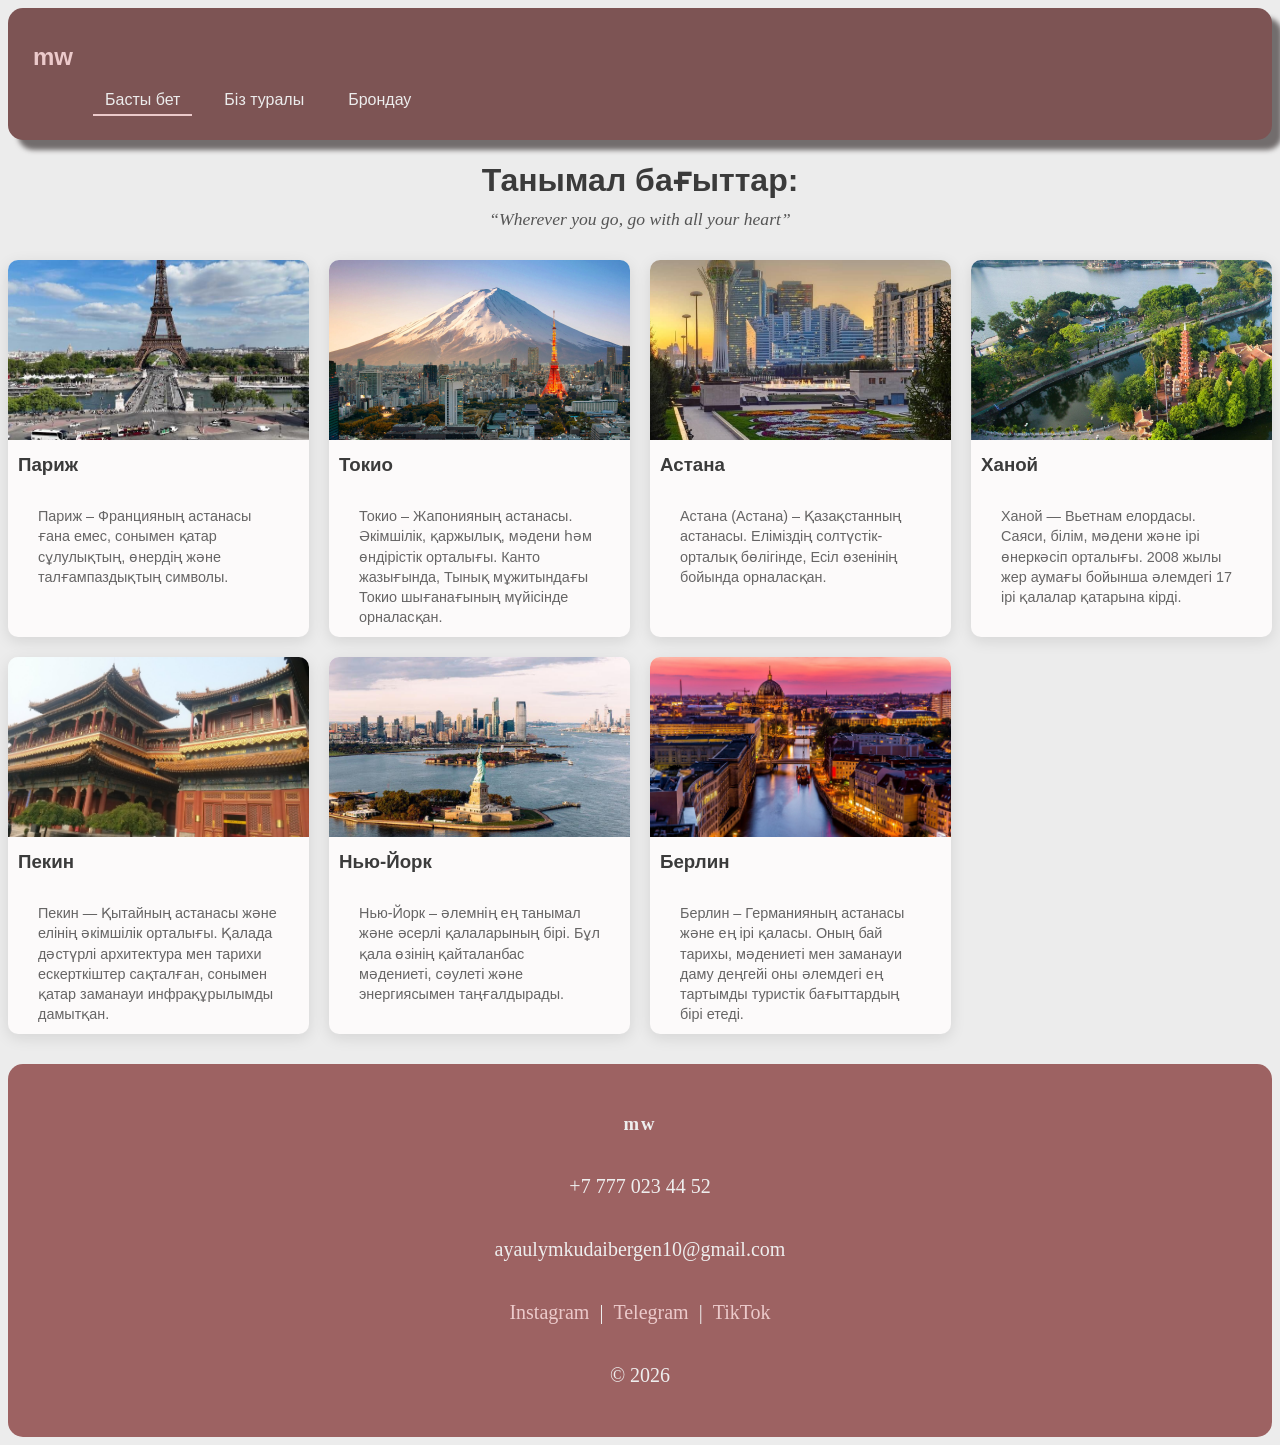
<file: index.html>
<!DOCTYPE html>
<html lang="en">
<head>
    <meta charset="UTF-8">
    <meta name="viewport" content="width=device-width, initial-scale=1.0">
    <title>Басты бет</title>
    <link rel="stylesheet" href="style.css">
</head>
<body>
    <header>
        <nav>
            <div>
                <H1>mw</H1>
                <ul class="nav-list">
                    <li><a href="index.html">Басты бет</a></li>
                    <li><a href="about.html">Біз туралы</a></li>
                    <li><a href="contact.html">Брондау</a></li>
                </ul>
            </div>
            <div class="hamburger">&#9776;</div>
        </nav>
    </header>
    <main>
        <h1>Танымал бағыттар:</h1>
        <q>Wherever you go, go with all your heart</q>
        <section class="main-info">
            <div class="city">
                <img src="photo1.jpg" alt="Париж">
                <h3>Париж</h3>
                <p>Париж – Францияның астанасы ғана емес, сонымен қатар сұлулықтың, өнердің және талғампаздықтың символы.</p>
            </div>
            <div class="city">
                <img src="photo2.webp" alt="Токио">
                <h3>Токио</h3>
                <p>Токио – Жапонияның астанасы. Әкімшілік, қаржылық, мәдени һәм өндірістік орталығы. Канто жазығында, Тынық мұжитындағы Токио шығанағының мүйісінде орналасқан.</p>
            </div>
            <div class="city">
                <img src="city3.png" alt="Астана">
                <h3>Астана</h3>
                <p>Астана (Астана) – Қазақстанның астанасы. Еліміздің солтүстік-орталық бөлігінде, Есіл өзенінің бойында орналасқан.</p>
            </div>
            <div class="city">
                <img src="city4.jpg" alt="Ханой">
                <h3>Ханой</h3>
                <p>Ханой — Вьетнам елордасы. Саяси, білім, мәдени және ірі өнеркәсіп орталығы. 2008 жылы жер аумағы бойынша әлемдегі 17 ірі қалалар қатарына кірді.</p>
            </div>
            <div class="city">
                <img src="photo5.jpg" alt="Пекин">
                <h3>Пекин</h3>
                <p>Пекин — Қытайның астанасы және елінің әкімшілік орталығы. Қалада дәстүрлі архитектура мен тарихи ескерткіштер сақталған, сонымен қатар заманауи инфрақұрылымды дамытқан.</p>
            </div>            
            <div class="city">
                <img src="photo6.jfif" alt="Нью-Йорк">
                <h3>Нью-Йорк</h3>
                <p>Нью-Йорк – әлемнің ең танымал және әсерлі қалаларының бірі. Бұл қала өзінің қайталанбас мәдениеті, сәулеті және энергиясымен таңғалдырады.</p>
            </div>

            <div class="city">
                <img src="photo7.jpg" alt="Берлин">
                <h3>Берлин</h3>
                <p>Берлин – Германияның астанасы және ең ірі қаласы. Оның бай тарихы, мәдениеті мен заманауи даму деңгейі оны әлемдегі ең тартымды туристік бағыттардың бірі етеді.</p>
            </div>
        </section>
    </main>
    <footer class="footer">
    <div class="footer-info">
        <h3>mw</h3>

        <p> +7 777 023 44 52</p>
        <p> ayaulymkudaibergen10@gmail.com</p>

        <p class="socials">
        <a href="https://instagram.com/your_inst" target="_blank">Instagram</a> |
        <a href="https://t.me/your_tg" target="_blank">Telegram</a> |
        <a href="https://tiktok.com/@your_tt" target="_blank">TikTok</a>
        </p>
        <p class="year">&copy; 2026</p>
    </div>
    </footer>
    <script src="script.js"></script>
</body>
</html>
</file>
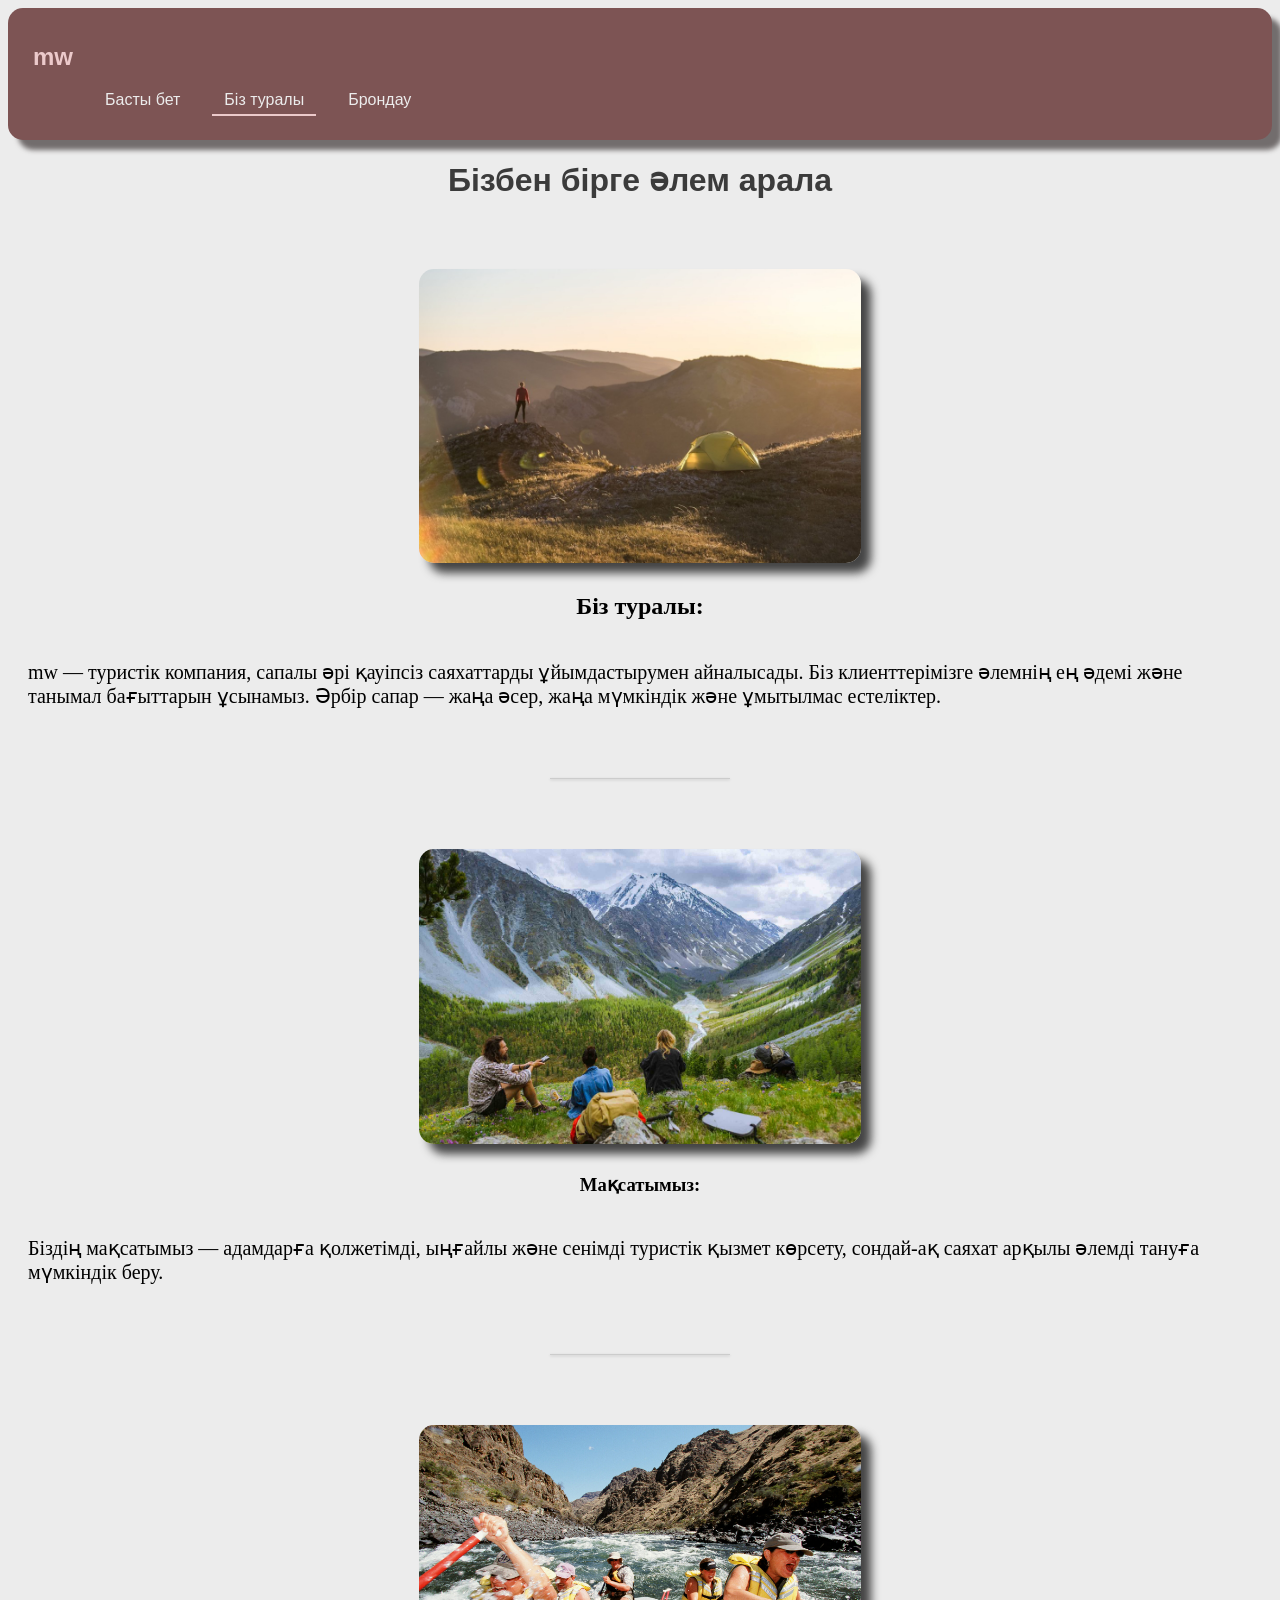
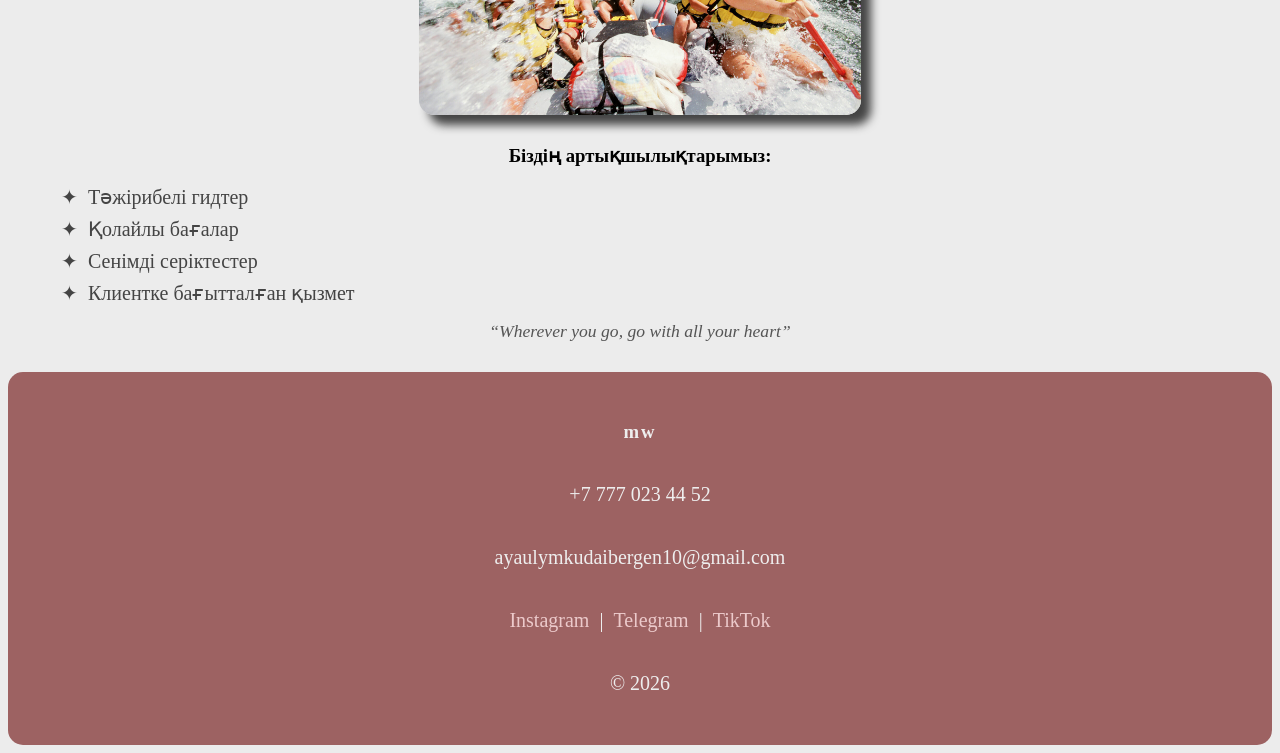
<file: about.html>
<!DOCTYPE html>
<html lang="en">
<head>
    <meta charset="UTF-8">
    <meta name="viewport" content="width=device-width, initial-scale=1.0">
    <title>Біз туралы</title>
    <link rel="stylesheet" href="style.css">
</head>
<body>
    <header>
        <nav>
            <div>
                <H1>mw</H1> 
                <ul class="nav-list">
                    <li><a href="index.html">Басты бет</a></li>
                    <li><a href="about.html">Біз туралы</a></li>
                    <li><a href="contact.html">Брондау</a></li>
                </ul>
            </div>
            <div class="hamburger">&#9776;</div>
        </nav>
    </header>
    <main>
        <h1>Бізбен бірге әлем арала</h1>
        <img src="photo8.jpg" alt="Туризм" id="photo8">
        <h2 class="bout-text">Біз туралы:</h2>
        <p>mw — туристік компания, сапалы әрі қауіпсіз саяхаттарды ұйымдастырумен айналысады.
        Біз клиенттерімізге әлемнің ең әдемі және танымал бағыттарын ұсынамыз.
        Әрбір сапар — жаңа әсер, жаңа мүмкіндік және ұмытылмас естеліктер.</p>
        <hr class="hr1">
        <img src="photo9.jpg" alt="Туризм" id="photo8">
        <h3 class="bout-text">Мақсатымыз:</h3>
        <p>Біздің мақсатымыз — адамдарға қолжетімді, ыңғайлы және сенімді туристік қызмет көрсету,
        сондай-ақ саяхат арқылы әлемді тануға мүмкіндік беру.</p>
        <hr class="hr1">
        <img src="photo10.jpg" alt="Туризм" id="photo8">
        <h3 class="bout-text">Біздің артықшылықтарымыз:</h3>
        <ul class="listt">
            <li>Тәжірибелі гидтер</li>
            <li>Қолайлы бағалар</li>
            <li>Сенімді серіктестер</li>
            <li>Клиентке бағытталған қызмет</li>
        </ul>
        <q>Wherever you go, go with all your heart</q>
    </main>
    <footer class="footer">
    <div class="footer-info">
        <h3>mw</h3>

        <p> +7 777 023 44 52</p>
        <p> ayaulymkudaibergen10@gmail.com</p>

        <p class="socials">
        <a href="https://instagram.com/your_inst" target="_blank">Instagram</a> |
        <a href="https://t.me/your_tg" target="_blank">Telegram</a> |
        <a href="https://tiktok.com/@your_tt" target="_blank">TikTok</a>
        </p>
        <p class="year">&copy; 2026</p>
    </div>
    </footer>
    <script src="script.js"></script>
</body>
</html>
</file>
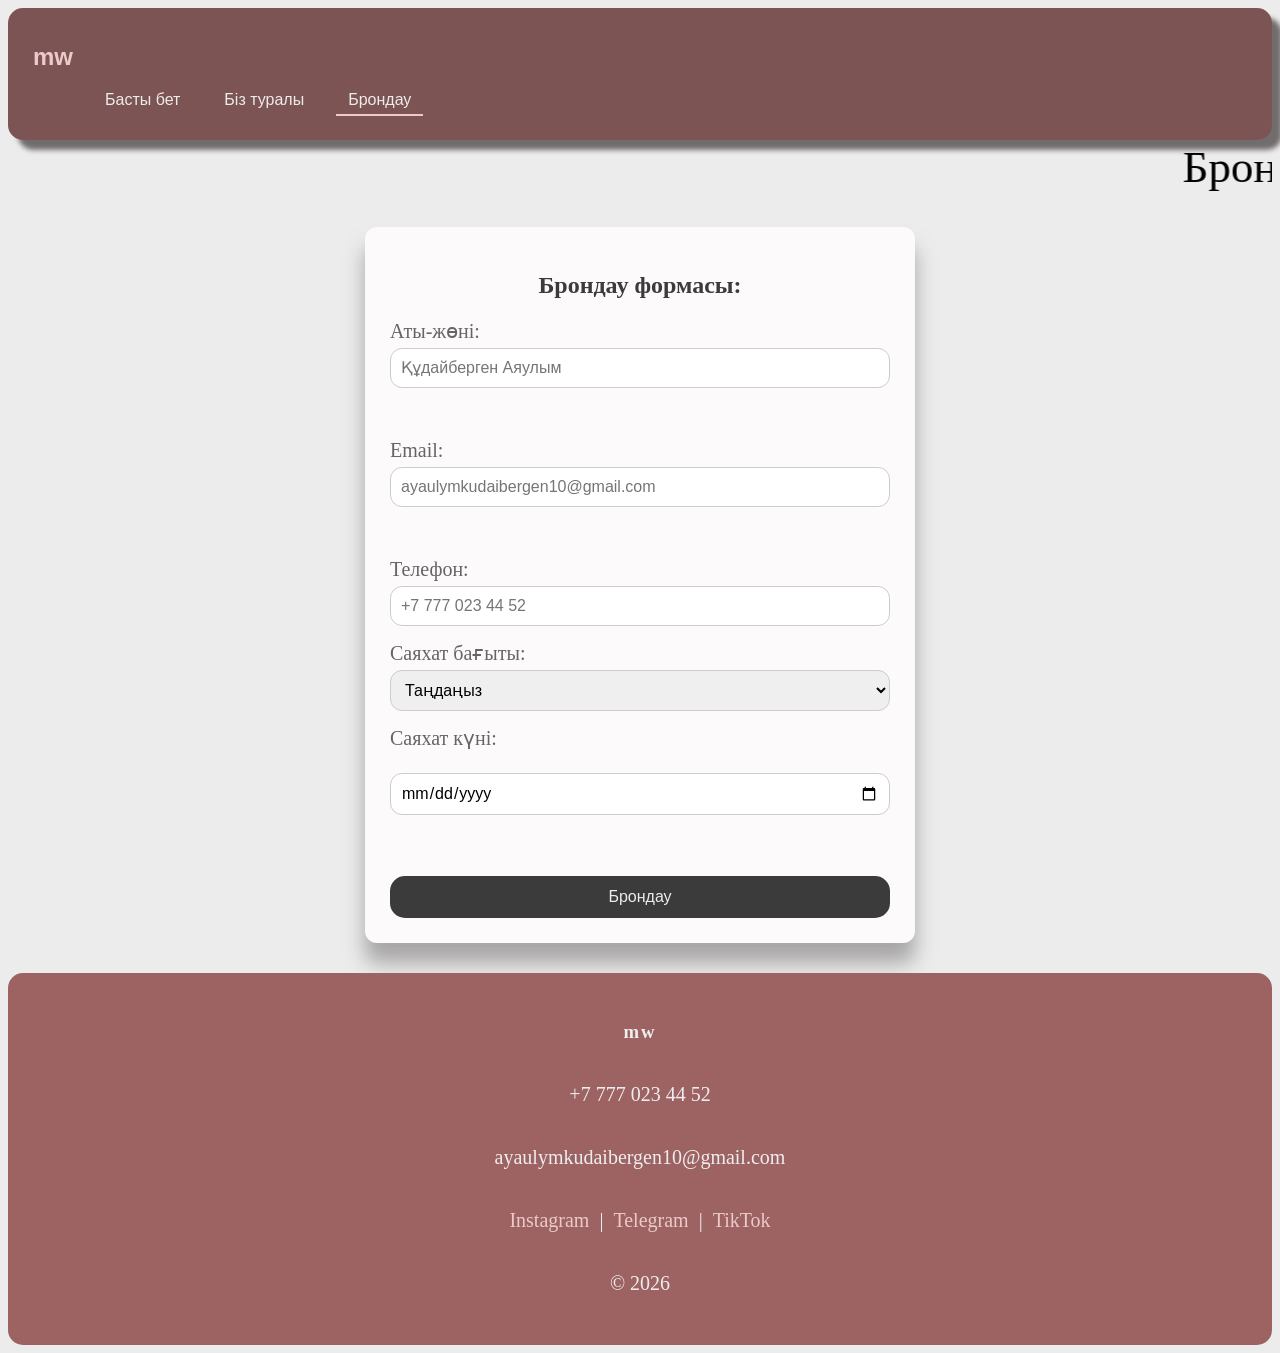
<file: contact.html>
<!DOCTYPE html>
<html lang="en">

<head>
    <meta charset="UTF-8">
    <meta name="viewport" content="width=device-width, initial-scale=1.0">
    <title>Брондау</title>
    <link rel="stylesheet" href="style.css">
</head>

<body>
    <header>
        <nav>
            <div>
                <H1>mw</H1>
                <ul class="nav-list">
                    <li><a href="index.html">Басты бет</a></li>
                    <li><a href="about.html">Біз туралы</a></li>
                    <li><a href="contact.html">Брондау</a></li>
                </ul>
            </div>
            <div class="hamburger">&#9776;</div>
        </nav>
    </header>
    <main>
        <marquee behavior="" direction="" style="font-size: 45px;">Брондау бөлігі</marquee>
        <section class="booking">
            <h2>Брондау формасы:</h2>
            <form>
                <label for="name">Аты-жөні:</label>
                <input type="text" id="name" name="name" placeholder="Құдайберген Аяулым"
                    pattern="[A-Za-zА-Яа-яӘәІіҢңҒғҮүҰұҚқӨөҺһ ]+" required><br><br>

                <label for="email">Email:</label>
                <input type="email" id="email" name="email" placeholder="ayaulymkudaibergen10@gmail.com"
                    required><br><br>

                <label for="phone">Телефон:</label>
                <input type="tel" id="phone" name="phone" placeholder="+7 777 023 44 52" pattern="[0-9+ ]{10,15}"
                    required>
                <label for="destination">Саяхат бағыты:</label>
                <select name="destination" id="destination">
                    <option value="" disabled selected>Таңдаңыз</option>
                    <option>Париж</option>
                    <option>Токио</option>
                    <option>Астана</option>
                    <option>Ханой</option>
                </select>

                <label for="date">Саяхат күні:</label><br>
                <input type="date" id="date" name="date" required><br><br>

                <button type="submit">Брондау</button>
            </form>
        </section>
    </main>
    <footer class="footer">
        <div class="footer-info">
            <h3>mw</h3>

            <p> +7 777 023 44 52</p>
            <p> ayaulymkudaibergen10@gmail.com</p>

            <p class="socials">
                <a href="https://instagram.com/your_inst" target="_blank">Instagram</a> |
                <a href="https://t.me/your_tg" target="_blank">Telegram</a> |
                <a href="https://tiktok.com/@your_tt" target="_blank">TikTok</a>
            </p>
            <p class="year">&copy; 2026</p>
        </div>
    </footer>
    <script src="script.js"></script>
</body>

</html>
</file>
<file: style.css>
body{
    background-color: #ECECEC;
}
nav{
    display: flex;
    border-radius: 15px;
    background-color: #7d5454;
    color: #ECCACB;
    font-family: "Helvetica", sans-serif;
    justify-content: space-between;
    align-items: center;
    padding: 15px 25px;
    box-shadow: 10px 10px 5px #726d6d;
}
.nav-list{
    list-style: none;
    display: flex;
}
.nav-list li{
    margin-left: 20px;
}
.nav-list li a{
    text-decoration: none;
    font-family: 'Poppins', sans-serif;
    color: #ECECEC;
    transition: 0.4s;
    font-weight: 500;
    padding: 8px 12px;
    position: relative;
}
.nav-list li a::after{
    content: '';
    position: absolute;
    width: 0%;
    height: 2px;
    bottom: 0;
    left: 0;
    background-color: #ECCACB;
    transition: 0.3s;
}
.nav-list li a:hover::after,
.nav-list li a.active::after {
  width: 100%;
}
.hamburger{
    display: none;
    font-size: 28px;
    cursor: pointer;
    color: #ffffff;
}
@media (max-width: 768px){
  .hamburger{
    display: flex;
  }
}
@media (max-width: 768px){
    .nav-list {
      position: absolute;
      top: 60px;
      right: 0;
      width: 200px;
      flex-direction: column;
      background-color: #393131;
      display: none;
      padding: 15px;
      border-radius: 10px;
    }
}
.nav-list.show{
    display: flex;
}
.main-info{
    display: grid;
    grid-template-columns: repeat(auto-fit, minmax(250px, 1fr));
    gap: 20px;
    margin: 30px 0;
}
.city {
    position: relative;
    overflow: hidden;
    border-radius: 10px;
    box-shadow: 0 4px 15px rgba(0,0,0,0.1);
    background: #FCFAFA;

    opacity: 0;
    transform: translateY(20px);
}

.city.show {
    opacity: 1;
    transform: translateY(0);
    transition: 0.5s;
}
.city img {
    width: 100%;
    height: 180px;
    object-fit: cover;
    transition: transform 0.5s;
}
.city:hover img {
    transform: scale(1.1);
}
.city h3 {
    margin: 10px;
    font-family: 'Montserrat', sans-serif;
    color: #3B3B3B;
}
.city p {
    margin: 0 10px 10px 10px;
    font-family: 'Roboto', sans-serif;
    color: #666565;
    font-size: 0.9em;
    line-height: 1.4;
}
.city::after {
    content: "";
    position: absolute;
    top:0; left:0; width:100%; height:100%;
    background: rgba(0,0,0,0.15);
    opacity: 0;
    transition: opacity 0.3s;
}
.city:hover::after {
    opacity: 1;
}
main h1 {
    font-family: 'Montserrat', sans-serif;
    color: #3B3B3B;
    text-align: center;
    margin-bottom: 10px;
}
main q {
    display: block;
    text-align: center;
    font-style: italic;
    color: #555;
    margin-bottom: 30px;
    font-size: 1.1em;
}
footer{
    background-color: #ECCACB;
    color: #3B3B3B;
    border-radius: 15px;
}
.listt {
    margin-left: 20px;
    margin-top: 10px;
}
.listt li {
    margin-bottom: 8px;
    list-style: "✦  ";
    color: #444;
    font-size: 20px;
    margin-left: 20px;
}
.bout-text{
    text-align: center;
}
.booking {
    max-width: 500px;
    margin: 30px auto;
    background: #FCFAFA;
    padding: 25px;
    border-radius: 12px;
    box-shadow: 0 20px 20px rgba(122, 119, 119, 0.6);
}
.booking h2 {
    text-align: center;
    margin-bottom: 20px;
    color: #3B3B3B;
}
.booking form {
    display: flex;
    flex-direction: column;
}
.booking label {
    font-size: 20px;
    margin-bottom: 5px;
    font-weight: 500;
    color: #666565;
}
.booking input,
.booking select {
    font-size: 16px;
    padding: 10px;
    border-radius: 12px;
    border: 1px solid #ccc;
    margin-bottom: 15px;
    font-family: 'Roboto', sans-serif;
}
.booking input:focus,
.booking select:focus {
    outline: none;
    border-color: #ECCACB;
}
.booking button {
    margin-top: 10px;
    padding: 12px;
    background-color: #3B3B3B;
    color: #ECECEC;
    border: none;
    border-radius: 15px;
    font-size: 16px;
    cursor: pointer;
    transition: 0.3s;
}
.booking button:hover {
    background-color: #ECCACB;
    color: #3B3B3B;
}
.footer {
    background: #9d6262;
    color: #eee;
    padding: 30px 20px;
    text-align: center;
}
.footer a {
    color: #ECCACB;
    text-decoration: none;
    margin: 0 5px;
}
.footer a:hover {
    text-decoration: underline;
}
.footer h3 {
    letter-spacing: 2px;
    margin-bottom: 10px;
}
.hr1{
    border: 0;
    width: 180px;
    height: 1px;
    background: #ccc;
    box-shadow: 0 1px 3px rgba(0,0,0,0.2);
    margin: 70px auto;
}
p{
    padding-left: 20px;
    padding-right: 20px;
    padding-top: 20px;
    font-size: 20px;
}
@media (max-width: 768px){
  p {
    padding: 10px;
    font-size: 16px;
  }
}

#photo8{
    display: block;
    border-radius: 15px;
    box-shadow: 10px 10px 10px #444;
    max-width: 35%;
    height: auto;
    margin: 12px auto;
    margin-top: 70px;
    margin-bottom: 30px;
}
.about-section {
    display: flex;
    flex-direction: column;
    align-items: center;
    gap: 40px;
}
</file>
